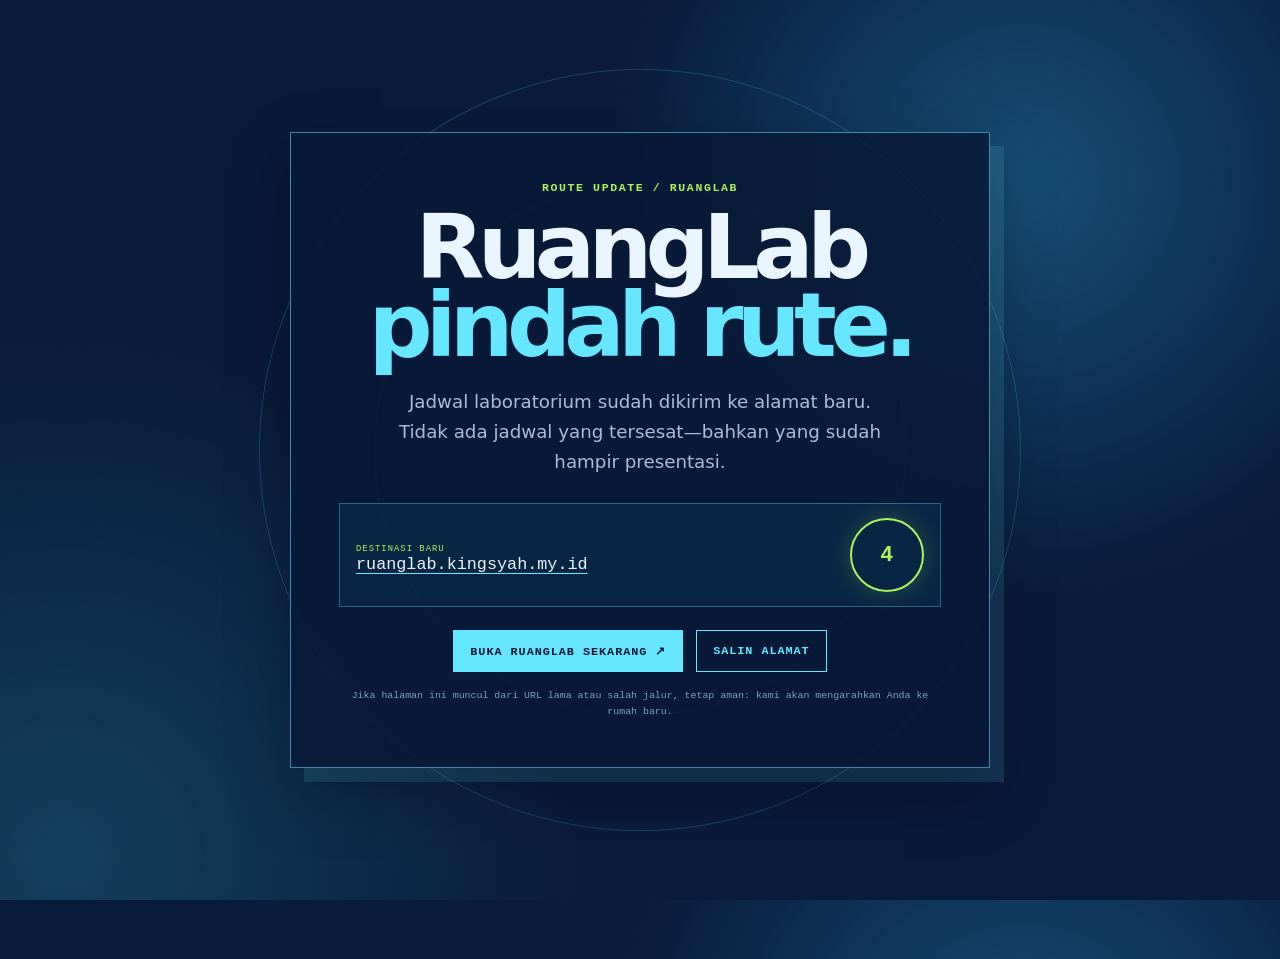
<file: index.html>
<!doctype html>
<html lang="id">
  <head>
    <meta charset="UTF-8" />
    <meta name="viewport" content="width=device-width, initial-scale=1.0" />
    <meta name="theme-color" content="#091B3A" />
    <meta http-equiv="refresh" content="5;url=http://ruanglab.kingsyah.my.id/" />
    <title>RuangLab Pindah Rute</title>
    <style>
      :root { color-scheme: dark; --navy: #091b3a; --cyan: #66e6ff; --mint: #abf35e; --ink: #eaf6ff; --dim: #a7bed3; }
      * { box-sizing: border-box; }
      body { min-width: 320px; min-height: 100vh; margin: 0; overflow: hidden; background: radial-gradient(circle at 80% 20%, #164d76 0, transparent 26rem), radial-gradient(circle at 5% 95%, #133f5c 0, transparent 32rem), var(--navy); color: var(--ink); font-family: ui-rounded, "Avenir Next", Avenir, system-ui, sans-serif; }
      main { position: relative; display: grid; min-height: 100vh; place-items: center; padding: 1.25rem; isolation: isolate; }
      main::before, main::after { position: absolute; z-index: -1; border: 1px solid rgba(102,230,255,.19); border-radius: 50%; content: ""; }
      main::before { width: min(86vw, 760px); height: min(86vw, 760px); transform: rotate(26deg); }
      main::after { width: min(66vw, 530px); height: min(66vw, 530px); transform: rotate(-19deg); }
      .panel { width: min(100%, 700px); border: 1px solid rgba(102,230,255,.55); background: rgba(7,25,54,.86); padding: clamp(1.35rem, 5vw, 3rem); box-shadow: 14px 14px 0 rgba(102,230,255,.12), 0 24px 60px rgba(0,0,0,.3); text-align: center; }
      .eyebrow { margin: 0; color: var(--mint); font-family: ui-monospace, SFMono-Regular, Menlo, monospace; font-size: .72rem; font-weight: 700; letter-spacing: .14em; }
      h1 { margin: .85rem 0 0; font-size: clamp(2.7rem, 10vw, 5.6rem); letter-spacing: -.075em; line-height: .88; }
      h1 span { color: var(--cyan); }
      .copy { max-width: 32rem; margin: 1.35rem auto 0; color: var(--dim); font-size: clamp(1rem, 2vw, 1.14rem); line-height: 1.65; }
      .route { display: flex; align-items: center; justify-content: space-between; gap: .85rem; margin: 1.6rem auto 0; border: 1px solid rgba(102,230,255,.34); padding: .88rem 1rem; background: rgba(15,55,89,.38); text-align: left; }
      .route small { color: var(--mint); font-family: ui-monospace, SFMono-Regular, Menlo, monospace; font-size: .55rem; letter-spacing: .12em; }
      .route a { display: block; overflow: hidden; max-width: 21rem; color: var(--ink); font-family: ui-monospace, SFMono-Regular, Menlo, monospace; font-size: clamp(.86rem, 2.4vw, 1.05rem); text-overflow: ellipsis; white-space: nowrap; text-decoration-color: var(--cyan); text-underline-offset: 4px; }
      .count { display: grid; width: 4.65rem; height: 4.65rem; flex: 0 0 auto; place-items: center; border: 2px solid var(--mint); border-radius: 50%; color: var(--mint); font-family: ui-monospace, SFMono-Regular, Menlo, monospace; font-size: 1.35rem; font-weight: 800; box-shadow: 0 0 24px rgba(171,243,94,.22); }
      .actions { display: flex; flex-wrap: wrap; justify-content: center; gap: .8rem; margin-top: 1.45rem; }
      .actions a, .actions button { border: 1px solid var(--cyan); background: var(--cyan); padding: .78rem 1rem; color: #071936; font: 700 .74rem ui-monospace, SFMono-Regular, Menlo, monospace; letter-spacing: .08em; text-decoration: none; transition: transform .16s ease-out, background .16s ease-out; }
      .actions .ghost { background: transparent; color: var(--cyan); }
      .actions a:hover, .actions button:hover { transform: translateY(-2px); background: #b2f7ff; }
      .actions .ghost:hover { color: #071936; }
      .note { margin: 1rem 0 0; color: #7fa1bf; font-family: ui-monospace, SFMono-Regular, Menlo, monospace; font-size: .62rem; line-height: 1.55; }
      @media (max-width: 480px) { .route { align-items: flex-start; } .route a { max-width: 12.5rem; } .count { width: 3.7rem; height: 3.7rem; font-size: 1.1rem; } }
    </style>
  </head>
  <body>
    <main data-target="http://ruanglab.kingsyah.my.id/">
      <section class="panel" aria-labelledby="title">
        <p class="eyebrow">ROUTE UPDATE / RUANGLAB</p>
        <h1 id="title">RuangLab <span>pindah rute.</span></h1>
        <p class="copy">Jadwal laboratorium sudah dikirim ke alamat baru. Tidak ada jadwal yang tersesat—bahkan yang sudah hampir presentasi.</p>
        <div class="route">
          <div><small>DESTINASI BARU</small><a href="http://ruanglab.kingsyah.my.id/">ruanglab.kingsyah.my.id</a></div>
          <div class="count" aria-label="Redirect dalam 5 detik"><span id="seconds">5</span></div>
        </div>
        <div class="actions">
          <a href="http://ruanglab.kingsyah.my.id/">BUKA RUANGLAB SEKARANG ↗</a>
          <button class="ghost" type="button" id="copy">SALIN ALAMAT</button>
        </div>
        <p class="note">Jika halaman ini muncul dari URL lama atau salah jalur, tetap aman: kami akan mengarahkan Anda ke rumah baru.</p>
      </section>
    </main>
    <script>
      (() => {
        const target = document.querySelector('main').dataset.target;
        const seconds = document.getElementById('seconds');
        const copy = document.getElementById('copy');
        let remaining = 5;
        const timer = setInterval(() => {
          remaining -= 1;
          seconds.textContent = String(Math.max(remaining, 0));
          if (remaining <= 0) { clearInterval(timer); window.location.replace(target); }
        }, 1000);
        copy.addEventListener('click', async () => {
          try { await navigator.clipboard.writeText(target); copy.textContent = 'ALAMAT TERSALIN'; setTimeout(() => { copy.textContent = 'SALIN ALAMAT'; }, 1800); }
          catch { window.prompt('Salin alamat baru RuangLab:', target); }
        });
      })();
    </script>
  </body>
</html>
</file>
